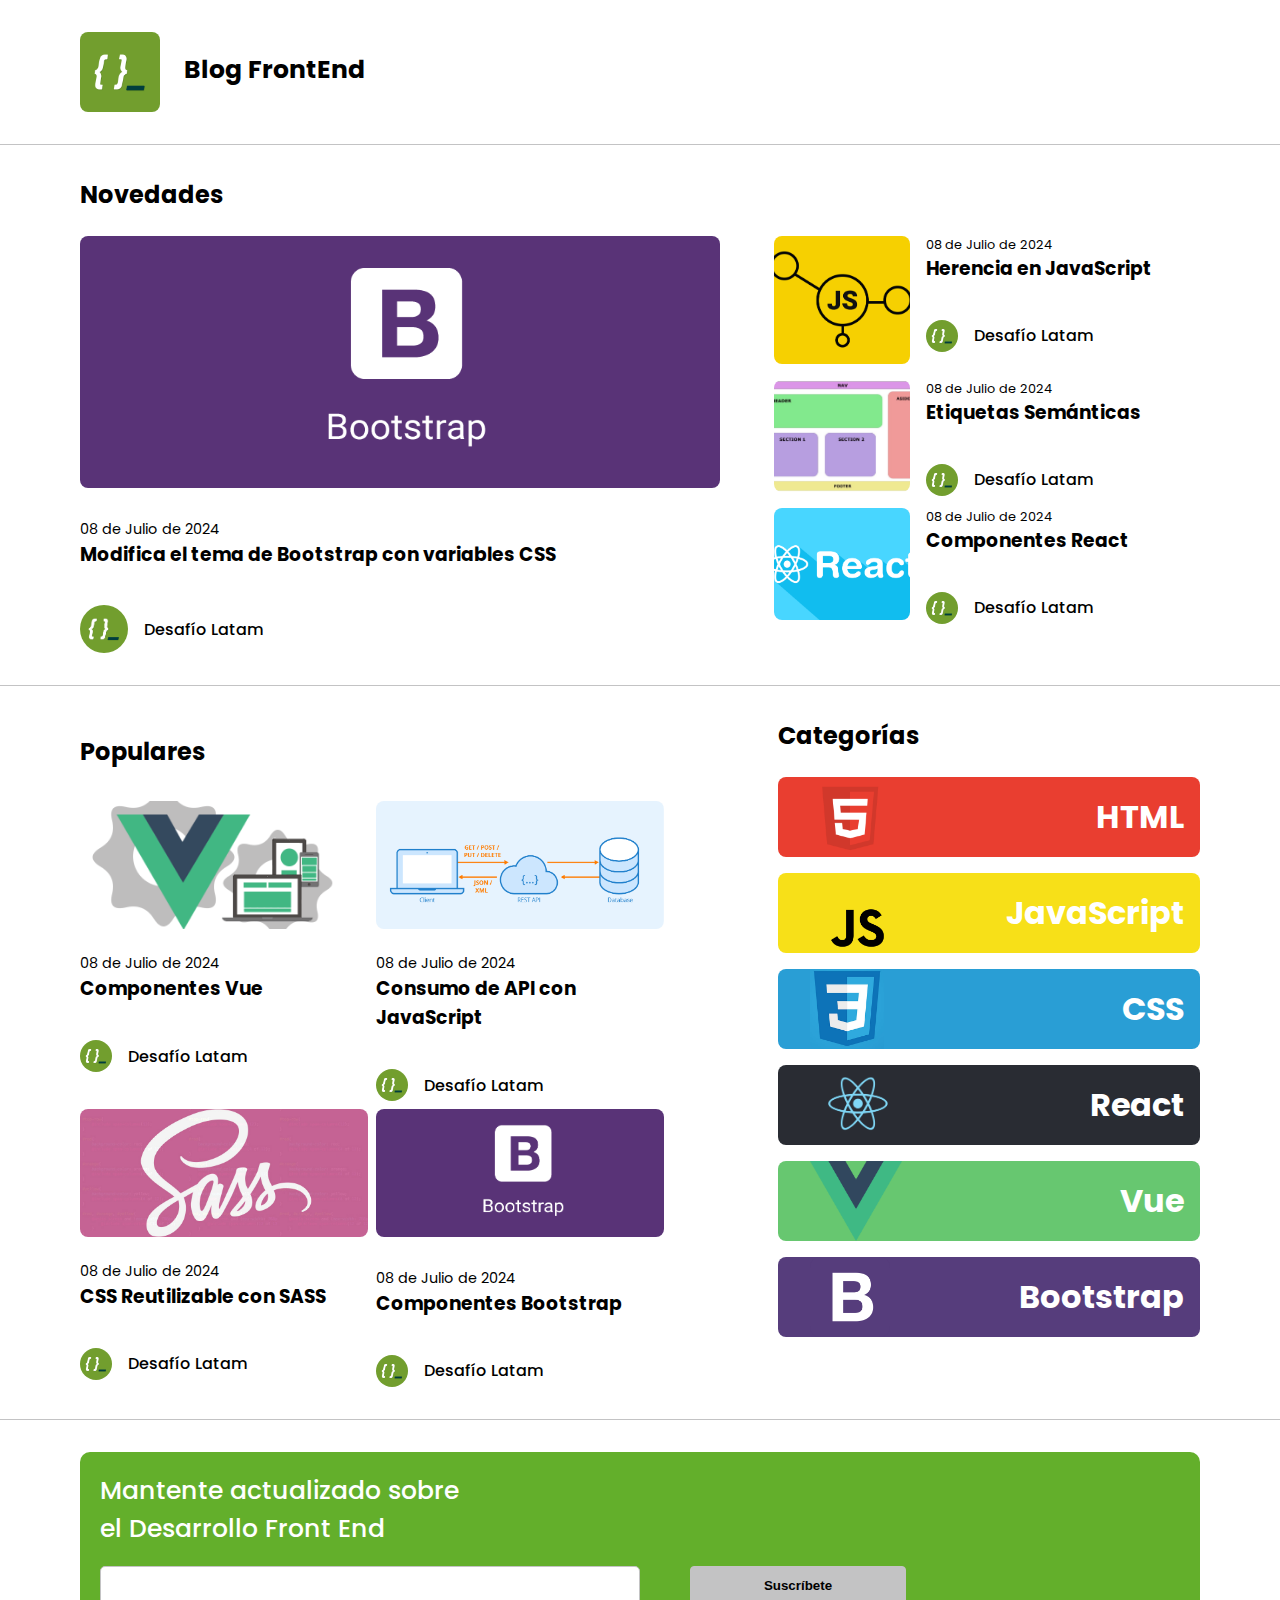
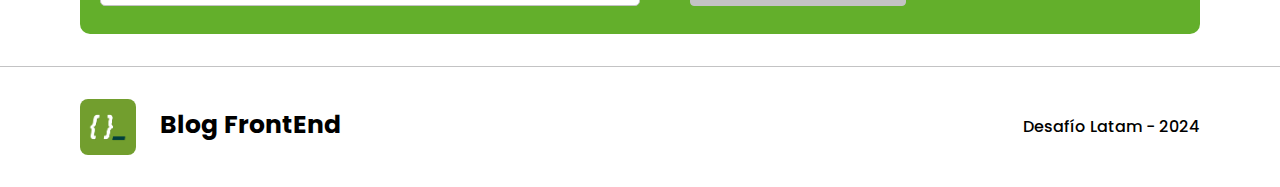
<file: index.html>
<!DOCTYPE html>
<html lang="en">
<head>
  <meta charset="UTF-8">
  <meta name="viewport" content="width=device-width, initial-scale=1.0">
  <title>Blog FrontEnd</title>

  <!-- Font -->
  <link rel="preconnect" href="https://fonts.googleapis.com">
  <link rel="preconnect" href="https://fonts.gstatic.com" crossorigin>
  <link href="https://fonts.googleapis.com/css2?family=Poppins:ital,wght@0,100;0,200;0,300;0,400;0,500;0,600;0,700;0,800;0,900;1,100;1,200;1,300;1,400;1,500;1,600;1,700;1,800;1,900&display=swap" rel="stylesheet">

  <!-- CSS -->
  <link rel="stylesheet" href="assets/css/main.css">
</head>
<body>
  <header class="header">
    <div class="logo">
      <img class="logo__img" src="assets/img/logos/adl.png" alt="logos">
      <h1 class="logo__title">Blog FrontEnd</h1>
    </div>
  </header>

  <section class="section">
    <h2>Novedades</h2>
    <!-- Main Post -->
    <div class="h-container">
      <div class="v-post">
        <a href="detalle_post.html">
          <img class="v-post__img" src="assets/img/posts/bootstrap.png" alt="Bootstrap Logo">
        </a>
        <span class="v-post__date">
          08 de Julio de 2024
        </span>
        <a href="detalle_post.html">
          <h3 class="v-post__title">Modifica el tema de Bootstrap con variables CSS</h3>
        </a>
        <div class="user">
          <img class="user__img" src="assets/img/logos/adl.png" alt="foto usuario">
          <span class="user__text">Desafío Latam</span>
        </div>
      </div>
  
      <div class="aside-container">
        <div class="h-post">
          <img class="h-post__img" src="assets/img/posts/Herencia-JS.png" alt="Bootstrap Logo">
          <div class="h-post__content">
            <span class="h-post__date">
              08 de Julio de 2024
            </span>
            <h3 class="h-post__title">Herencia en JavaScript</h3>
      
            <div class="user user--small">
              <img class="user__img" src="assets/img/logos/adl.png" alt="foto usuario">
              <span class="user__text">Desafío Latam</span>
            </div>
          </div>
        </div>
        
        <div class="h-post">
          <img class="h-post__img" src="assets/img/posts/Etiquetas-semánticas-HTML.png" alt="Bootstrap Logo">
          <div class="h-post__content">
            <span class="h-post__date">
              08 de Julio de 2024
            </span>
            <h3 class="h-post__title">Etiquetas Semánticas</h3>
      
            <div class="user user--small">
              <img class="user__img" src="assets/img/logos/adl.png" alt="foto usuario">
              <span class="user__text">Desafío Latam</span>
            </div>
          </div>
        </div>
    
        <div class="h-post">
          <img class="h-post__img" src="assets/img/posts/reactComponents.png" alt="Bootstrap Logo">
          <div class="h-post__content">
            <span class="h-post__date">
              08 de Julio de 2024
            </span>
            <h3 class="h-post__title">Componentes React</h3>
      
            <div class="user user--small">
              <img class="user__img" src="assets/img/logos/adl.png" alt="foto usuario">
              <span class="user__text">Desafío Latam</span>
            </div>
          </div>
        </div>
      </div>
    </div>
  </section>

  <section class="section">
   
    <div class="h-container">
      <div class="posts-container"> 
        <h2 class="categoria__pop">Populares</h2>
        <div class="v-post v-post--small">
          <img class="v-post__img" src="assets/img/posts/vue-components.png" alt="Bootstrap Logo">
          <span class="v-post__date">
            08 de Julio de 2024
          </span>
          <h3 class="v-post__title">Componentes Vue</h3>
    
          <div class="user user--small">
            <img class="user__img" src="assets/img/logos/adl.png" alt="foto usuario">
            <span class="user__text">Desafío Latam</span>
          </div>
        </div>

        <div class="v-post v-post--small">
          <img class="v-post__img" src="assets/img/posts/api-js.png" alt="Bootstrap Logo">
          <span class="v-post__date">
            08 de Julio de 2024
          </span>
          <h3 class="v-post__title">Consumo de API con JavaScript</h3>
    
          <div class="user user--small">
            <img class="user__img" src="assets/img/logos/adl.png" alt="foto usuario">
            <span class="user__text">Desafío Latam</span>
          </div>
        </div>

        <div class="v-post v-post--small">
          <img class="v-post__img" src="assets/img/posts/sass.jpg" alt="Bootstrap Logo">
          <span class="v-post__date">
            08 de Julio de 2024
          </span>
          <h3 class="v-post__title">CSS Reutilizable con SASS</h3>
    
          <div class="user user--small">
            <img class="user__img" src="assets/img/logos/adl.png" alt="foto usuario">
            <span class="user__text">Desafío Latam</span>
          </div>
        </div>

        <div class="v-post v-post--small">
          <a href="detalle_post.html">
            <img class="v-post__img" src="assets/img/posts/bootstrap.png" alt="Bootstrap Logo">
          </a>
          <span class="v-post__date">
            08 de Julio de 2024
          </span>
          <a href="detalle_post.html">
            <h3 class="v-post__title">Componentes Bootstrap</h3>
          </a>
          
    
          <div class="user user--small">
            <img class="user__img" src="assets/img/logos/adl.png" alt="foto usuario">
            <span class="user__text">Desafío Latam</span>
          </div>
        </div>
      </div>
      <div class="aside-container">
        <h2 class="categoria__header"> Categorías</h2>
        <div class="categoria categoria--html">
          <img class="categoria__img" src="assets/img/logos/html.png" alt="HTML Logo">
          <span class="categoria__text">HTML</span>
        </div>
        <div class="categoria categoria--js">
          <img class="categoria__img" src="assets/img/logos/js.png" alt="HTML Logo">
          <span class="categoria__text">JavaScript</span>
        </div>
        <div class="categoria categoria--css">
          <img class="categoria__img" src="assets/img/logos/css.png" alt="HTML Logo">
          <span class="categoria__text">CSS</span>
        </div>
        <div class="categoria categoria--react">
          <img class="categoria__img" src="assets/img/logos/react.png" alt="HTML Logo">
          <span class="categoria__text">React</span>
        </div>
        <div class="categoria categoria--vue">
          <img class="categoria__img" src="assets/img/logos/vue.png" alt="HTML Logo">
          <span class="categoria__text">Vue</span>
        </div>
        <div class="categoria categoria--bootstrap">
          <img class="categoria__img" src="assets/img/logos/bootstrap-logo.png" alt="HTML Logo">
          <span class="categoria__text">Bootstrap</span>
        </div>
      </div>
    </div>
  </section>

  <section class="section bb-grey">
    <div class="s__post">
      <p class="s__post-p"> Mantente actualizado sobre el Desarrollo Front End </p>
      <div class="s__post-input-container">
        <input class="input__sus" type="email" name="email" id="email" placeholder="" />
        <button class="btn btn__sus">
          <a href="">Suscríbete</a>
        </button>
      </div>
    </div>
  </section>

  <footer class="footer">
    <div class="logo logo--small">
      <img class="logo__img" src="assets/img/logos/adl.png" alt="logos">
      <h1 class="logo__title">Blog FrontEnd</h1>
      <div class="logo__right-content">
        <p>Desafío Latam - 2024</p>
     </div>
    </div>
  </footer>
</body>
</html>
</file>
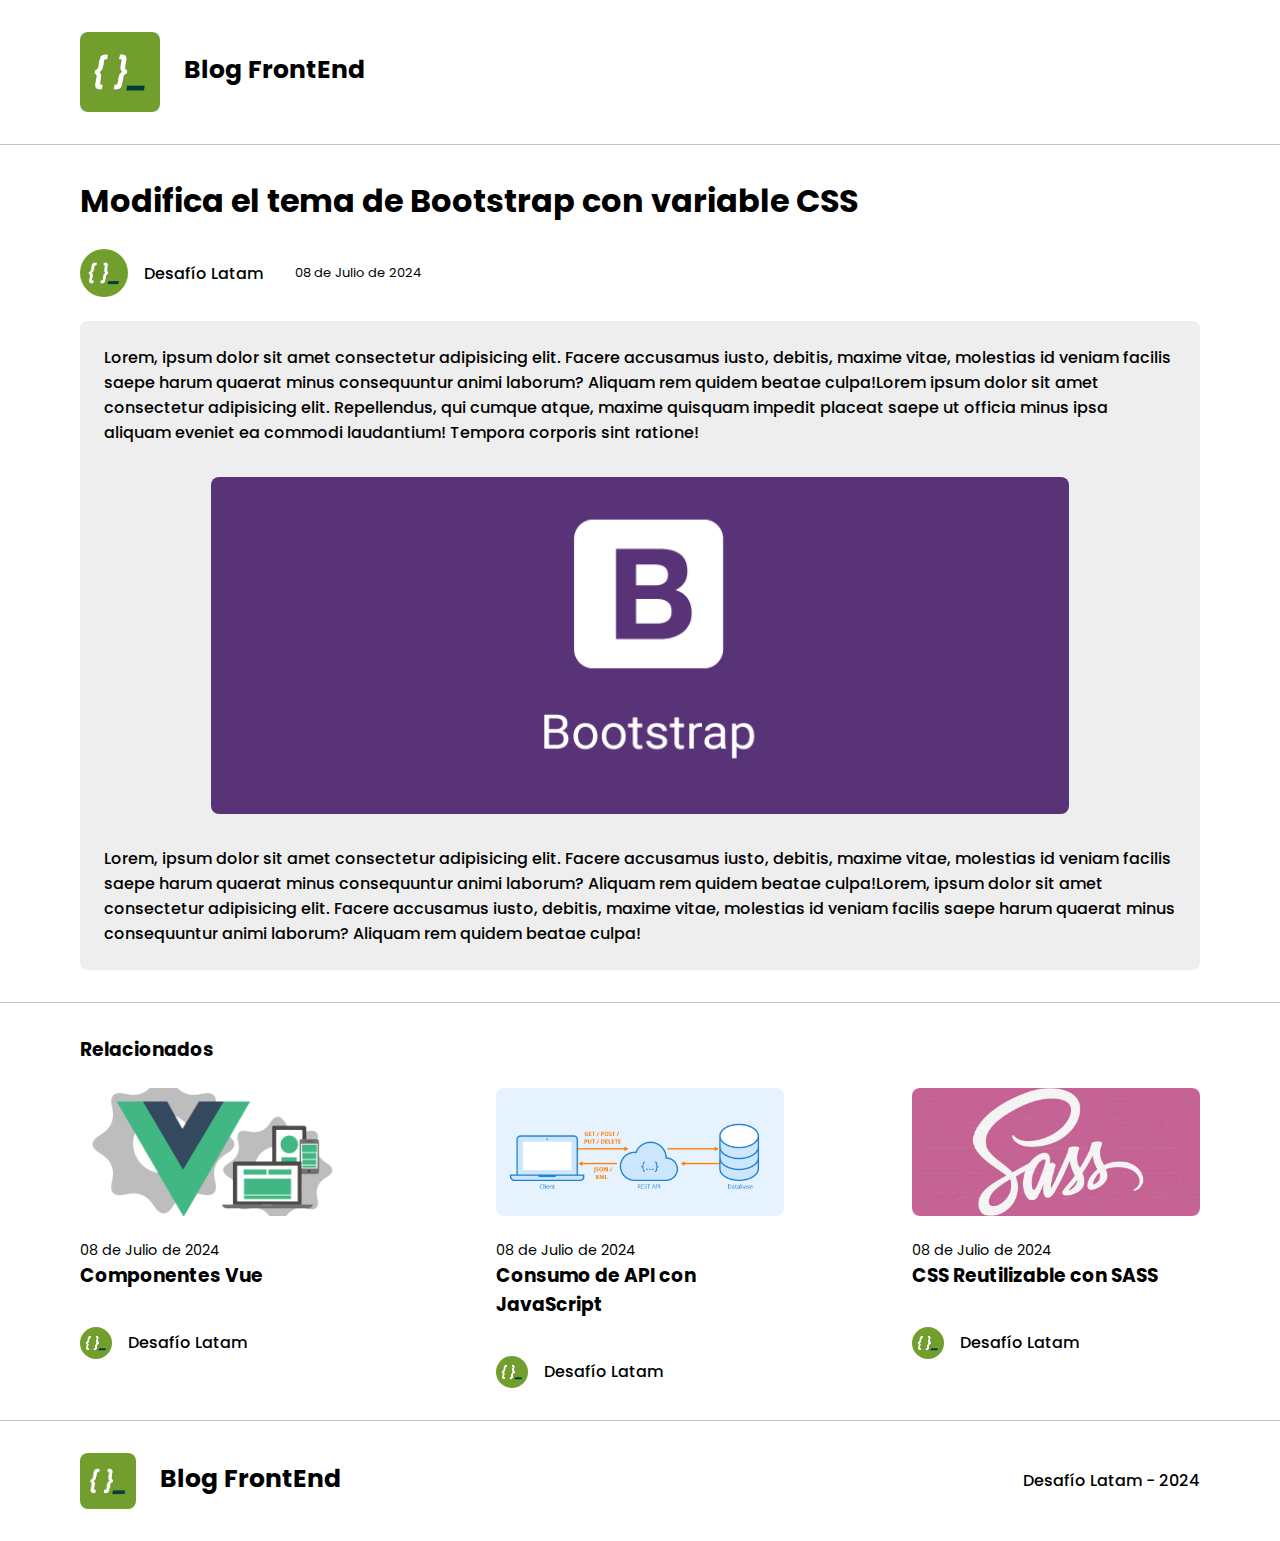
<file: detalle_post.html>
<!DOCTYPE html>
<html lang="en">
<head>
  <meta charset="UTF-8">
  <meta name="viewport" content="width=device-width, initial-scale=1.0">
  <title>Blog Post</title>

  <!-- Font -->
  <link rel="preconnect" href="https://fonts.googleapis.com">
  <link rel="preconnect" href="https://fonts.gstatic.com" crossorigin>
  <link href="https://fonts.googleapis.com/css2?family=Poppins:ital,wght@0,100;0,200;0,300;0,400;0,500;0,600;0,700;0,800;0,900;1,100;1,200;1,300;1,400;1,500;1,600;1,700;1,800;1,900&display=swap" rel="stylesheet">

  <!-- CSS -->
  <link rel="stylesheet" href="assets/css/main.css">
</head>
<body>
  <header class="header">
    <div class="logo">
      <img class="logo__img" src="assets/img/logos/adl.png" alt="logos">
      <h1 class="logo__title">Blog FrontEnd</h1>
    </div>
  </header>

  <!-- Blog -->
  
  <div class="section">
    <!-- Título -->
    <h1>Modifica el tema de Bootstrap con variable CSS</h1>

    <!-- Componente Usuario -->
    <div class="user">
      <img class="user__img" src="assets/img/logos/adl.png" alt="foto usuario">
      <span class="user__text">Desafío Latam</span>
      <span class="user__date">08 de Julio de 2024</span>
    </div>
    <!-- fecha -->

    <div class="post-full-screen">
      <p>Lorem, ipsum dolor sit amet consectetur adipisicing elit. Facere accusamus iusto, debitis, maxime vitae, molestias id veniam facilis saepe harum quaerat minus consequuntur animi laborum? Aliquam rem quidem beatae culpa!Lorem ipsum dolor sit amet consectetur adipisicing elit. Repellendus, qui cumque atque, maxime quisquam impedit placeat saepe ut officia minus ipsa aliquam eveniet ea commodi laudantium! Tempora corporis sint ratione!</p>
      <img class="post-full-screen__img" src="assets/img/posts/bootstrap.png" alt="">
      <p> Lorem, ipsum dolor sit amet consectetur adipisicing elit. Facere accusamus iusto, debitis, maxime vitae, molestias id veniam facilis saepe harum quaerat minus consequuntur animi laborum? Aliquam rem quidem beatae culpa!Lorem, ipsum dolor sit amet consectetur adipisicing elit. Facere accusamus iusto, debitis, maxime vitae, molestias id veniam facilis saepe harum quaerat minus consequuntur animi laborum? Aliquam rem quidem beatae culpa!</p>
    </div>

    <!-- Post Principal -->
  </div>



  <!-- Componente Carta/Post Horizontal -->
  <div class="section bb-grey">
    <h3>Relacionados</h3>
    <div class="h-container">
      <div class="v-post v-post--small">
        <img class="v-post__img" src="assets/img/posts/vue-components.png" alt="Bootstrap Logo">
        <span class="v-post__date">
          08 de Julio de 2024
        </span>
        <h3 class="v-post__title">Componentes Vue</h3>
  
        <div class="user user--small">
          <img class="user__img" src="assets/img/logos/adl.png" alt="foto usuario">
          <span class="user__text">Desafío Latam</span>
        </div>
      </div>
  
      <div class="v-post v-post--small">
        <img class="v-post__img" src="assets/img/posts/api-js.png" alt="Bootstrap Logo">
        <span class="v-post__date">
          08 de Julio de 2024
        </span>
        <h3 class="v-post__title">Consumo de API con JavaScript</h3>
  
        <div class="user user--small">
          <img class="user__img" src="assets/img/logos/adl.png" alt="foto usuario">
          <span class="user__text">Desafío Latam</span>
        </div>
      </div>
  
      <div class="v-post v-post--small">
        <img class="v-post__img" src="assets/img/posts/sass.jpg" alt="Bootstrap Logo">
        <span class="v-post__date">
          08 de Julio de 2024
        </span>
        <h3 class="v-post__title">CSS Reutilizable con SASS</h3>
  
        <div class="user user--small">
          <img class="user__img" src="assets/img/logos/adl.png" alt="foto usuario">
          <span class="user__text">Desafío Latam</span>
        </div>
      </div>
    </div>
  </div>
  
  <footer class="footer">
    <div class="logo logo--small">
      <img class="logo__img" src="assets/img/logos/adl.png" alt="logos">
      <h1 class="logo__title">Blog FrontEnd</h1>
      <div class="logo__right-content">
        <p>Desafío Latam - 2024</p>
     </div>
    </div>
  </footer>
</body>
</html>
</file>
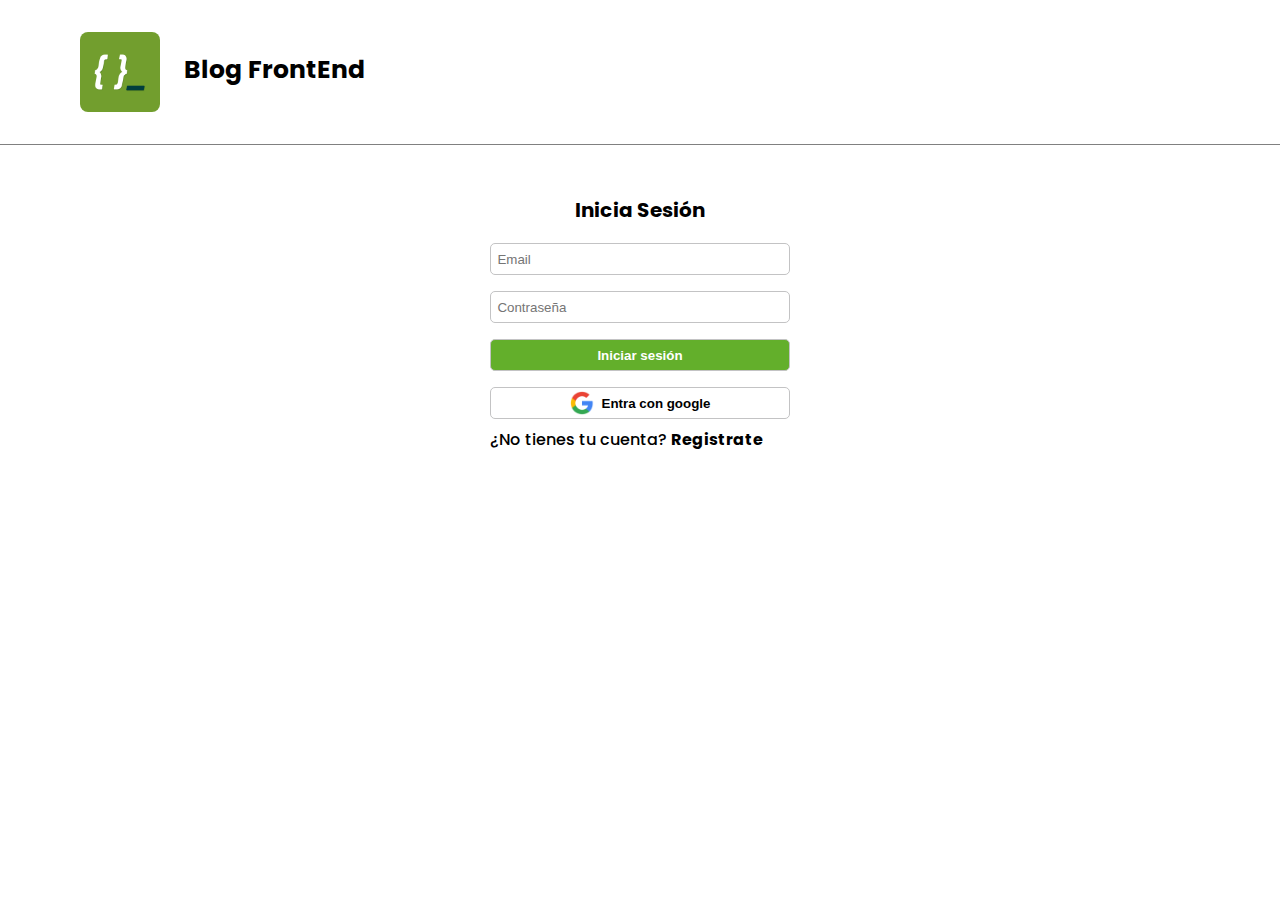
<file: login.html>
<!DOCTYPE html>
<html lang="en">
  <head>
    <meta charset="UTF-8" />
    <meta name="viewport" content="width=device-width, initial-scale=1.0" />
    <title>Registro</title>

    <!-- Font -->
    <link rel="preconnect" href="https://fonts.googleapis.com" />
    <link rel="preconnect" href="https://fonts.gstatic.com" crossorigin />
    <link
      href="https://fonts.googleapis.com/css2?family=Poppins:ital,wght@0,100;0,200;0,300;0,400;0,500;0,600;0,700;0,800;0,900;1,100;1,200;1,300;1,400;1,500;1,600;1,700;1,800;1,900&display=swap"
      rel="stylesheet"
    />

    <!-- CSS -->
    <link rel="stylesheet" href="assets/css/main.css" />
  </head>
  <body>
    <header class="header">
      <div class="logo">
        <img class="logo__img" src="assets/img/logos/adl.png" alt="logos" />
        <h1 class="logo__title">Blog FrontEnd</h1>
      </div>
    </header>
    <section class="container__form"> 
    
      
      
      <form action="" class="form">
        <h6 class="form__title">Inicia Sesión</h6>
        <input type="email" name="email" id="email" placeholder="Email" />
        <input type="text" name="password" id="password" placeholder="Contraseña"/>
        <button class="btn btn__green">
          <a class="btn__login" href="index.html">Iniciar sesión</a>
        </button>
  
        <button class="btn">
          <a class="btn__google" href="index.html">
            <img src="assets/img/logos/logo-google.png" alt="" />Entra con google</a>
        </button>

        <p>¿No tienes tu cuenta? <a href="registro.html" class="login">Registrate</a></p>
      </form>

      
    
      

    </section>
    
  </body>
</html>
</file>
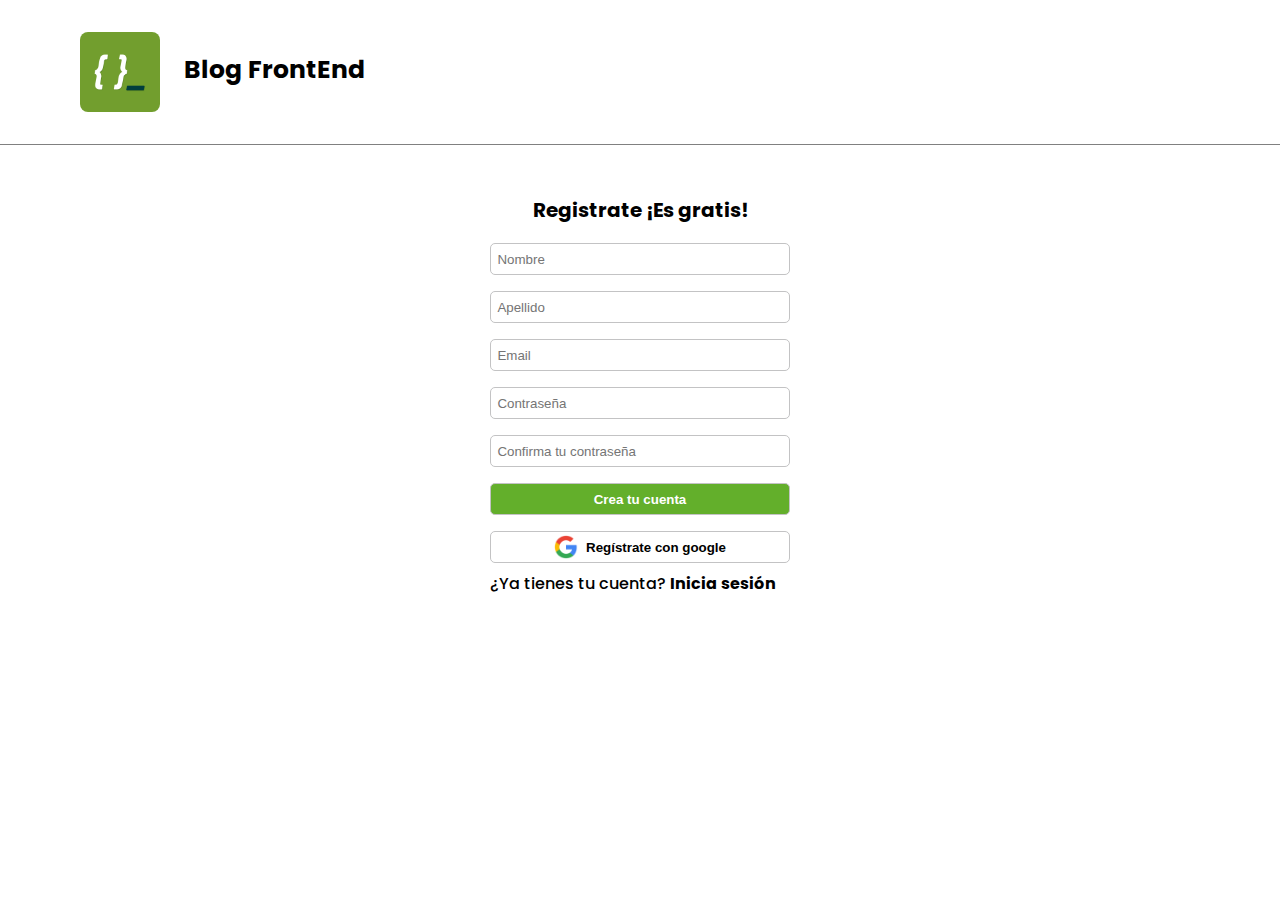
<file: registro.html>
<!DOCTYPE html>
<html lang="en">
  <head>
    <meta charset="UTF-8" />
    <meta name="viewport" content="width=device-width, initial-scale=1.0" />
    <title>Registro</title>

    <!-- Font -->
    <link rel="preconnect" href="https://fonts.googleapis.com" />
    <link rel="preconnect" href="https://fonts.gstatic.com" crossorigin />
    <link
      href="https://fonts.googleapis.com/css2?family=Poppins:ital,wght@0,100;0,200;0,300;0,400;0,500;0,600;0,700;0,800;0,900;1,100;1,200;1,300;1,400;1,500;1,600;1,700;1,800;1,900&display=swap"
      rel="stylesheet"
    />

    <!-- CSS -->
    <link rel="stylesheet" href="assets/css/main.css" />
  </head>
  <body>
    <header class="header">
      <div class="logo">
        <img class="logo__img" src="assets/img/logos/adl.png" alt="logos" />
        <h1 class="logo__title">Blog FrontEnd</h1>
      </div>
    </header>
    <section class="container__form"> 
    
      
      
      <form action="" class="form">
        <h6 class="form__title">Registrate ¡Es gratis!</h6>
        <input type="text" name="nombre" id="nombre" placeholder="Nombre" />
        <input type="text" name="apellido" id="apellido" placeholder="Apellido" />
        <input type="email" name="email" id="email" placeholder="Email" />
        <input type="text" name="password" id="password" placeholder="Contraseña"/>
        <input type="text" name="password2" id="password2" placeholder="Confirma tu contraseña"/>
        <button class="btn btn__green">
          <a class="btn__login" href="login.html">Crea tu cuenta</a>
        </button>
  
        <button class="btn">
          <a class="btn__google" href="login.html">
            <img src="assets/img/logos/logo-google.png" alt="" />Regístrate con google</a>
        </button>

        <p>¿Ya tienes tu cuenta? <a href="login.html" class="login">Inicia sesión</a></p>
      </form>

      
    
      

    </section>
    
  </body>
</html>
</file>
<file: assets/css/main.css>
@charset "UTF-8";
* {
  margin: 0;
  padding: 0;
  box-sizing: border-box;
  border: 0;
}

h1, h2, h3, h4, h5 {
  margin-bottom: 1.5rem;
}

html, body {
  font-family: "Poppins", sans-serif;
  font-weight: 500;
}

.header {
  padding: 2rem 5rem;
}

.h-container {
  width: 100%;
  display: flex;
  flex-direction: row;
  justify-content: space-between;
}

.posts-container {
  display: flex;
  flex-direction: row;
  flex-wrap: wrap;
  gap: 0.5rem;
  width: 60%;
  padding-top: 1rem;
}

.aside-container {
  margin-left: 2rem;
  display: flex;
  flex-direction: column;
}
@media (min-width: 700px) {
  .aside-container {
    width: 38%;
  }
}

.container__form {
  justify-content: center;
  border-top: 1px solid gray;
}

.section {
  padding: 2rem 5rem;
}

.form {
  margin-top: 0;
  border-radius: 8px;
  width: 300px;
  margin: 50px auto;
}

.form__title {
  text-align: center;
  font-size: 20px;
  margin-bottom: 10px;
}

.login {
  text-decoration: none;
  color: black;
  font-weight: bold;
}

.footer {
  padding: 2rem 5rem;
}

.logo {
  display: flex;
  flex-direction: row;
  align-items: center;
  height: 5rem;
}
.logo__img {
  height: 100%;
  margin-right: 1.5rem;
  border-radius: 8px;
  font-weight: 700;
}
.logo__title {
  font-size: 25px;
  font-weight: 700;
  margin-top: 20px;
  width: 30%;
}
.logo__right-content {
  display: inline-flex;
  width: 100%;
  justify-content: flex-end;
}

.logo--small {
  height: 3.5rem;
}

.v-post {
  display: flex;
  flex-direction: column;
  max-width: 40rem;
}
@media (min-width: 700px) {
  .v-post {
    width: 60%;
  }
}
.v-post__date {
  font-weight: 400;
  font-size: 0.9rem;
}
.v-post__img {
  width: 100%;
  border-radius: 8px;
  margin-bottom: 1.5rem;
  object-fit: cover;
}
.v-post a {
  text-decoration: none;
  color: #000000;
}

.v-post--small {
  width: 18rem;
}
.v-post--small .v-post__img {
  height: 8rem;
}

.h-post {
  display: flex;
  flex-direction: row;
  height: 8rem;
}
.h-post:not(:first-of-type) {
  padding-top: 1rem;
}
.h-post__content {
  display: flex;
  flex-direction: column;
}
.h-post__img {
  height: 100%;
  border-radius: 8px;
  margin-right: 1rem;
  width: 8.5rem;
  object-fit: cover;
}
.h-post__date {
  font-weight: 400;
  font-size: 0.8rem;
}

.post-full-screen {
  width: 100%;
  margin-top: 1.5rem;
  background-color: #eeeeee;
  display: flex;
  flex-direction: column;
  row-gap: 2rem;
  border-radius: 8px;
  padding: 1.5rem 1.5rem;
}
.post-full-screen__img {
  display: inline-block;
  justify-self: center;
  border-radius: 8px;
  margin-inline: auto;
  width: 80%;
}

.s__post {
  display: flex;
  flex-direction: column;
  align-items: flex-start;
  background-color: #63af2b;
  padding: 20px;
  border-radius: 10px;
}

.s__post-input-container {
  display: flex;
  width: 100%;
  flex-direction: row;
  align-items: center;
}

.s__post-p {
  margin-bottom: 10px; /* Espacio entre el párrafo y los inputs */
  width: 385px;
  color: white;
  font-size: 25px;
}

.categoria {
  border-radius: 8px;
  height: 5rem;
  display: flex;
  flex-direction: row;
  align-items: center;
  justify-content: space-between;
}
.categoria:not(:first-of-type) {
  margin-top: 1rem;
}
.categoria__pop {
  display: flex;
  flex-direction: column;
  width: 100%;
}
.categoria__img {
  height: 100%;
  margin-left: 2rem;
  object-fit: cover;
}
.categoria__text {
  font-size: 2rem;
  margin-right: 1rem;
  text-align: right;
  color: white;
  font-weight: 700;
}
.categoria--html {
  background-color: #E93E30;
}
.categoria--js {
  background-color: #F7E018;
}
.categoria--css {
  background-color: #299ED5;
}
.categoria--react {
  background-color: #292C33;
}
.categoria--vue {
  background-color: #67C770;
}
.categoria--bootstrap {
  background-color: #563D7C;
}

.btn {
  width: 100%;
  height: 2rem;
  justify-content: center;
  border: 1px solid #c3c3c4;
  border-radius: 5px;
  margin: 0.5rem 0;
  background-color: white;
}
.btn__login {
  display: block;
  text-decoration: none;
  color: white;
  font-weight: 800;
}
.btn__google {
  display: flex;
  align-items: center;
  justify-content: center;
  flex-wrap: nowrap;
  text-decoration: none;
  color: #000000;
  font-weight: 800;
}
.btn__google img {
  width: 24px;
  margin-right: 0.5rem;
}
.btn__sus {
  width: 20%;
  height: 40px;
  padding: 5px 10px;
  background-color: #c3c3c4;
  border: 1px solid #c3c3c4;
  border-radius: 4px;
  cursor: pointer;
  margin-left: 50px;
  color: #000000;
  font-weight: 800;
}
.btn__sus a {
  text-decoration: none;
  color: inherit;
}

.btn__green {
  background-color: #63af2b;
}

input[type=text],
input[type=url],
input[type=password],
input[type=email],
input[type=number],
input[type=date] {
  width: 100%;
  height: 2rem;
  padding: 0.2rem 0.4rem;
  border: 1px solid #c3c3c4;
  border-radius: 5px;
  margin: 0.5rem 0;
}

.input__sus {
  width: 50% !important;
  height: 40px !important;
  margin-right: 10px; /* Espacio entre el input y el botón */
  padding: 5px;
  border: 1px solid #ccc;
  border-radius: 4px;
}

.user {
  display: flex;
  margin-top: 0.8rem;
  flex-direction: row;
  align-self: baseline;
  align-items: center;
  height: 3rem;
}
.user__img {
  border-radius: 50%;
  height: 100%;
  margin-right: 1rem;
}
.user__text {
  font-weight: 500;
}
.user__date {
  font-weight: 400;
  font-size: small;
  margin-left: 2rem;
}

.user--small {
  height: 2rem;
}

html, body {
  color: #000000;
}

.section {
  border-top: solid 1px #c3c3c4;
}

.bb-grey {
  border-bottom: solid 1px #c3c3c4;
}

/*# sourceMappingURL=main.css.map */
</file>
